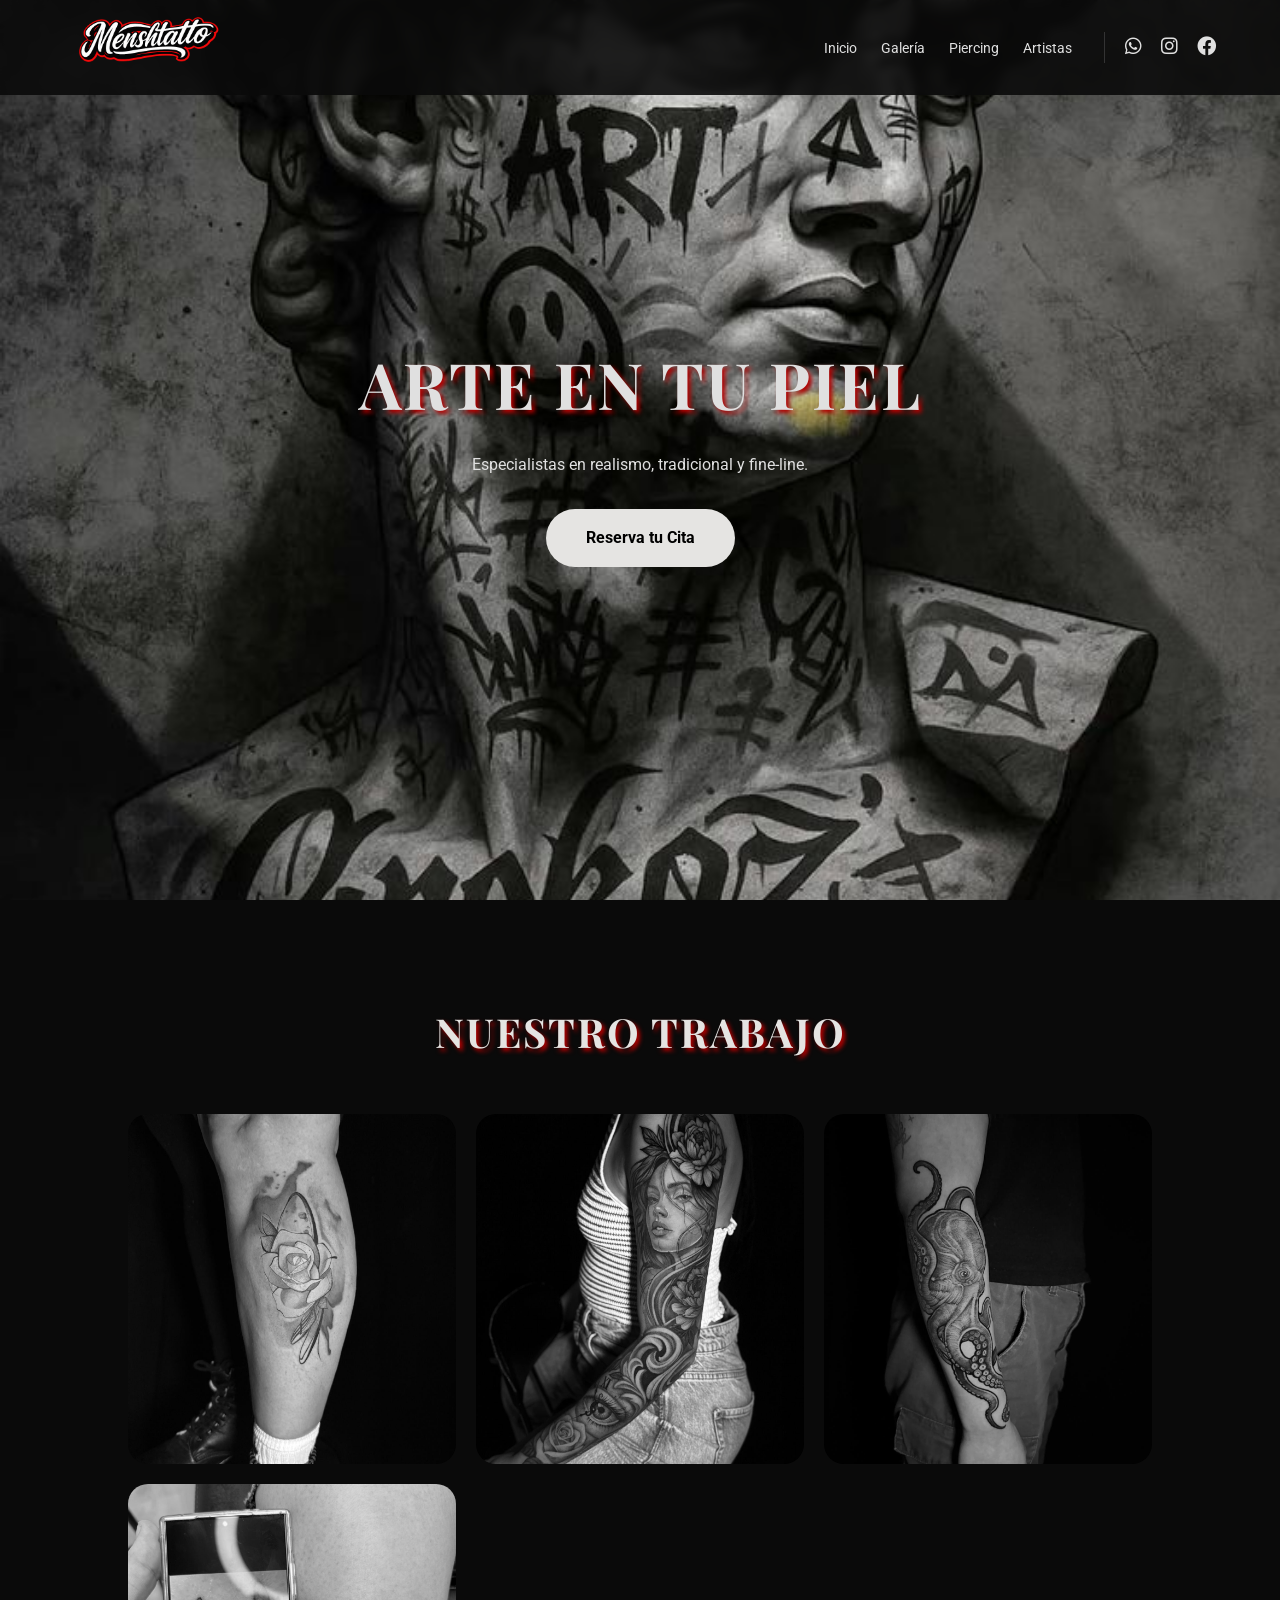
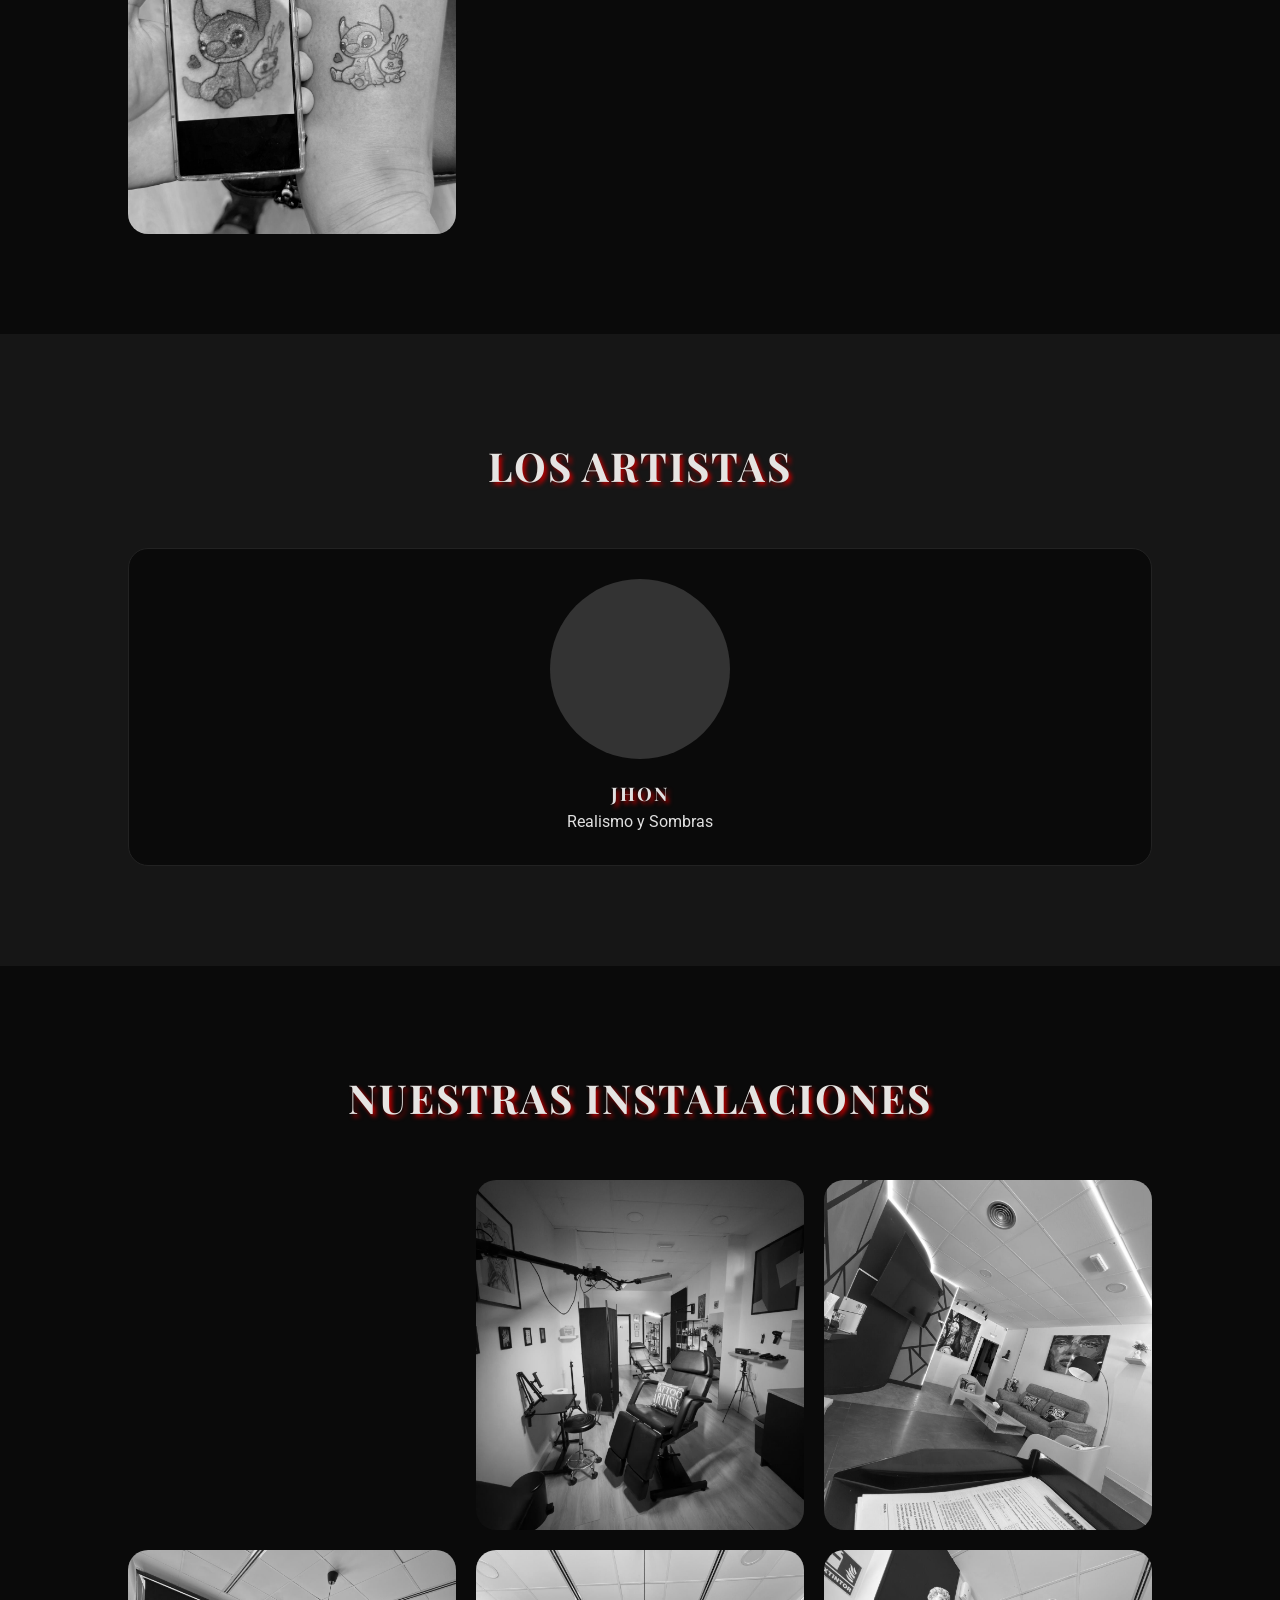
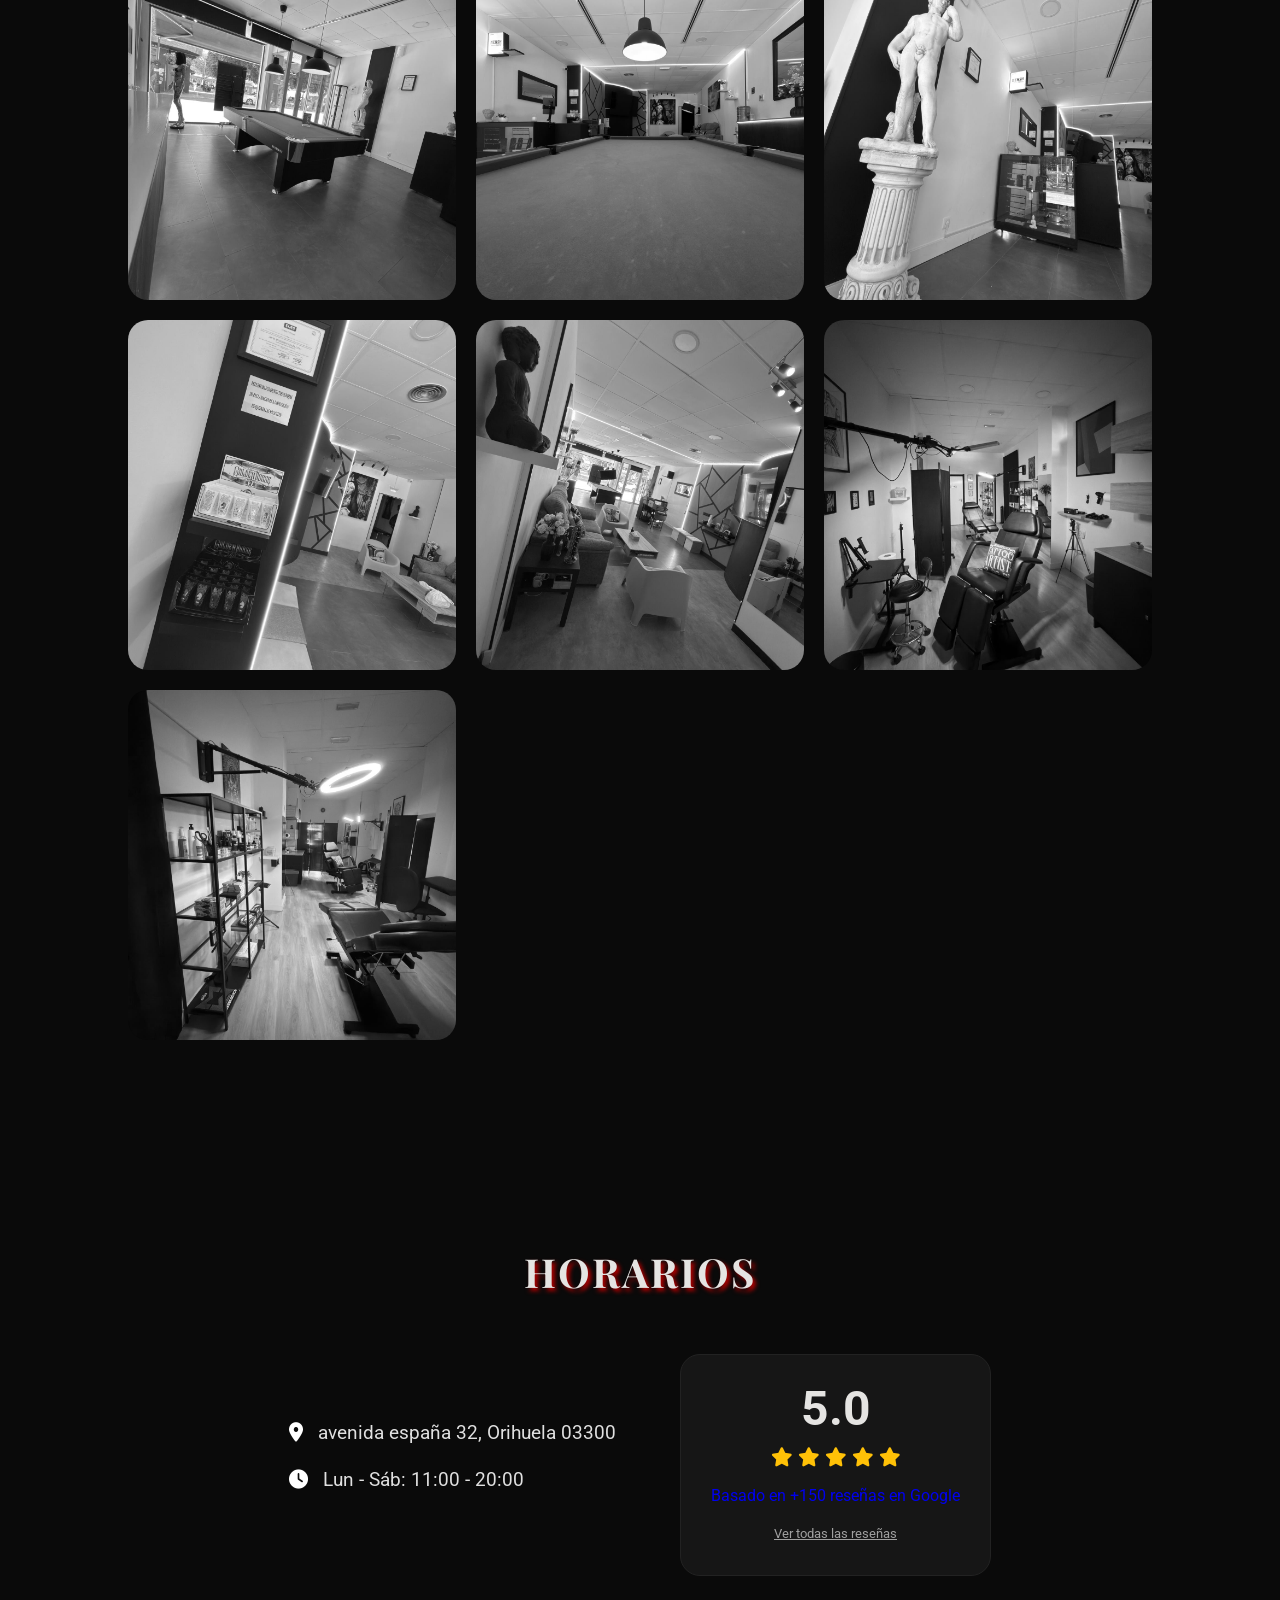
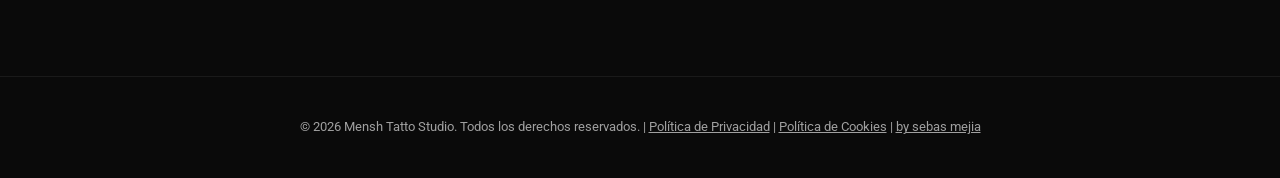
<file: index.html>
<!DOCTYPE html>
<html lang="es">
<head>
    <meta charset="UTF-8">
    <meta name="viewport" content="width=device-width, initial-scale=1.0">
    <title>Mensh Tatto | Tattoo Studio</title>
    <link rel="stylesheet" href="styles.css">
    <link href="https://fonts.googleapis.com/css2?family=Playfair+Display:wght@700&family=Roboto:wght@300;400&display=swap" rel="stylesheet">
    <link rel="icon" href="favicon.png" type="image/png">
    <link rel="stylesheet" href="https://cdnjs.cloudflare.com/ajax/libs/font-awesome/6.0.0/css/all.min.css">
</head>
<body>
    <header>
        <nav aria-label="Navegación principal">
            <div class="logo"><a href="#home"><img src="logofinal.png" alt="Mensh Tatto Logo"></a></div>
            <div class="nav-right">
                <div class="menu-toggle" id="mobile-menu"><i class="fas fa-bars"></i></div>
                <ul class="nav-links">
                    <li><a href="#home">Inicio</a></li>
                    <li><a href="galeria.html">Galería</a></li>
                    <li><a href="piercing.html">Piercing</a></li>
                    <li><a href="#artists">Artistas</a></li>
                </ul>
                <div class="social-links">
                    <a href="https://wa.me/34624386417" target="_blank" rel="noopener noreferrer" aria-label="WhatsApp"><i class="fab fa-whatsapp"></i></a>
                    <a href="https://www.instagram.com/menshtatto_29/" target="_blank" rel="noopener noreferrer" aria-label="Instagram"><i class="fab fa-instagram"></i></a>
                    <a href="https://www.facebook.com/people/MENSH-TATTO/100089877352983/#" target="_blank" rel="noopener noreferrer" aria-label="Facebook"><i class="fab fa-facebook"></i></a>
                </div>
            </div>
        </nav>
    </header>

    <section id="home" class="hero" style="background-image: url('fondo.jpeg'); background-size: cover; background-position: center; background-repeat: no-repeat;">
        <div class="hero-content">
            <h1>Arte en tu Piel</h1>
            <p>Especialistas en realismo, tradicional y fine-line.</p>
            <a href="https://wa.me/34624386417" class="btn-primary">Reserva tu Cita</a>
        </div>
    </section>

    <section id="gallery" class="section">
        <h2>Nuestro Trabajo</h2>
        <div class="grid-gallery">
            <a href="galeria.html" class="work-item" style="background-image: url('acuarela1.jpeg')"></a>
            <a href="galeria.html" class="work-item" style="background-image: url('realista 1.jpeg')"></a>
            <a href="galeria.html" class="work-item" style="background-image: url('realista 2.jpeg')"></a>
            <a href="galeria.html" class="work-item" style="background-image: url('tatuaje 1.jpeg')"></a>
        </div>
    </section>

    <section id="artists" class="section dark-bg">
        <h2>Los Artistas</h2>
        <div class="artists-container">
            <a href="jhon.html" class="artist-card" style="text-decoration: none; color: inherit; display: block;">
                <div class="artist-img"></div>
                <h3 class="artist-name">Jhon</h3>
                <p class="artist-specialty">Realismo y Sombras</p>
            </a>
        </div>
    </section>

    <section id="installations" class="section">
        <h2>Nuestras Instalaciones</h2>
        <div class="grid-gallery">
            <div class="work-item" style="overflow: hidden;">
                <video autoplay muted loop playsinline style="width: 100%; height: 100%; object-fit: cover;">
                    <source src="video estudio.mp4" type="video/mp4">
                </video>
            </div>
            <a href="instalaciones.html" class="work-item" style="background-image: url('estudio1.jpeg')"></a>
            <a href="instalaciones.html" class="work-item" style="background-image: url('estudio 2.jpeg')"></a>
            <a href="instalaciones.html" class="work-item" style="background-image: url('estudio 3.jpeg')"></a>
            <a href="instalaciones.html" class="work-item" style="background-image: url('estudio 4.jpeg')"></a>
            <a href="instalaciones.html" class="work-item" style="background-image: url('estudio 5.jpeg')"></a>
            <a href="instalaciones.html" class="work-item" style="background-image: url('estudio 6.jpeg')"></a>
            <a href="instalaciones.html" class="work-item" style="background-image: url('estudio 7.jpeg')"></a>
            <a href="instalaciones.html" class="work-item" style="background-image: url('estudio 8.jpeg')"></a>
            <a href="instalaciones.html" class="work-item" style="background-image: url('estudio 9.jpeg')"></a>
        </div>
    </section>

    <section id="contact" class="section">
        <h2>Horarios</h2>
        <div class="contact-wrapper">
            <div class="info">
                <p><i class="fas fa-map-marker-alt"></i> <a href="https://www.google.com/maps/place/MENSH+TATTO/@38.0829178,-0.9474346,20z/data=!4m6!3m5!1s0xd63998e9e88f605:0x15e6ace65009f476!8m2!3d38.0829178!4d-0.9472433!16s%2Fg%2F11wqvkqrtn?entry=ttu&g_ep=EgoyMDI2MDQxOS4wIKXMDSoASAFQAw%3D%3D" target="_blank" rel="noopener noreferrer" style="color: inherit; text-decoration: none;">avenida españa 32, Orihuela 03300</a></p>
                
                <p><i class="fas fa-clock"></i> Lun - Sáb: 11:00 - 20:00</p>
            </div>

            <!-- Widget de Reseñas -->
            <a href="https://www.google.com/maps/place/MENSH+TATTO/@38.0829178,-0.9474346,20z/data=!4m8!3m7!1s0xd63998e9e88f605:0x15e6ace65009f476!8m2!3d38.0829178!4d-0.9472433!9m1!1b1!16s%2Fg%2F11wqvkqrtn" target="_blank" rel="noopener noreferrer" class="reviews-widget">
                <div class="rating">
                    <span class="score">5.0</span>
                    <div class="stars">
                        <i class="fas fa-star"></i>
                        <i class="fas fa-star"></i>
                        <i class="fas fa-star"></i>
                        <i class="fas fa-star"></i>
                        <i class="fas fa-star"></i>
                    </div>
                </div>
                <p class="review-count">Basado en +150 reseñas en Google</p>
                <span class="btn-review">Ver todas las reseñas</span>
            </a>
        </div>
    </section>

    <footer>
        <p>&copy; 2026 Mensh Tatto Studio. Todos los derechos reservados. | 
            <a href="politica-privacidad.html" style="color: inherit; text-decoration: underline;">Política de Privacidad</a> | 
            <a href="politica-cookies.html" style="color: inherit; text-decoration: underline;">Política de Cookies</a> | 
            <a href="https://setian130g-lab.github.io/CodeWithJoan.com/index.html?utm_source=ig&utm_medium=social&utm_content=link_in_bio&fbclid=PAdGRleARUtltleHRuA2FlbQIxMQBzcnRjBmFwcF9pZA8xMjQwMjQ1NzQyODc0MTQAAac9fkJgGCmzyPs4jw713tiCyYA1TMAAIVyi75rZZ9Ws8e4czuOByasZlE6POA_aem_dQs0oKTFQoFCSW0pYmBpAg" target="_blank" rel="noopener noreferrer" style="color: inherit; text-decoration: underline;">by sebas mejia</a>
        </p>
    </footer>

    <script>
        // Reusable function for tap behavior
        function setupTapBehavior(elements, getLinkFn) {
            let lastTap = 0;
            const DOUBLE_TAP_DELAY = 300; // milliseconds

            elements.forEach(element => {
                element.addEventListener('touchend', function(e) {
                    const currentTime = new Date().getTime();
                    const tapLength = currentTime - lastTap;

                    if (tapLength < DOUBLE_TAP_DELAY && tapLength > 0) {
                        // Double tap detected
                        e.preventDefault(); // Prevent default click/navigation
                        clearTimeout(this.tapTimer); // Clear any pending single tap
                        const link = getLinkFn(this);
                        if (link) {
                            window.open(link, '_blank');
                        }
                        lastTap = 0; // Reset for next tap sequence
                    } else {
                        // Single tap detected (or start of a new tap sequence)
                        this.tapTimer = setTimeout(() => {
                            this.classList.toggle('color-mode');
                            lastTap = 0; // Reset for next tap sequence
                        }, DOUBLE_TAP_DELAY);
                        lastTap = currentTime;
                    }
                });
            });
        }
        // Menú móvil
        const menu = document.querySelector('#mobile-menu');
        const navLinks = document.querySelector('.nav-links');
        menu.addEventListener('click', () => navLinks.classList.toggle('active'));

        // Scroll suave
        document.querySelectorAll('a[href^="#"]').forEach(anchor => {
            anchor.addEventListener('click', function (e) {
                e.preventDefault();
                navLinks.classList.remove('active');
                document.querySelector(this.getAttribute('href')).scrollIntoView({ behavior: 'smooth' });
            });
        });
        // Apply tap behavior to gallery items in index.html
        const galleryItemsIndex = document.querySelectorAll('#gallery .grid-gallery .work-item');
        setupTapBehavior(galleryItemsIndex, (element) => element.href);
    </script>
</body>
</html>
</file>
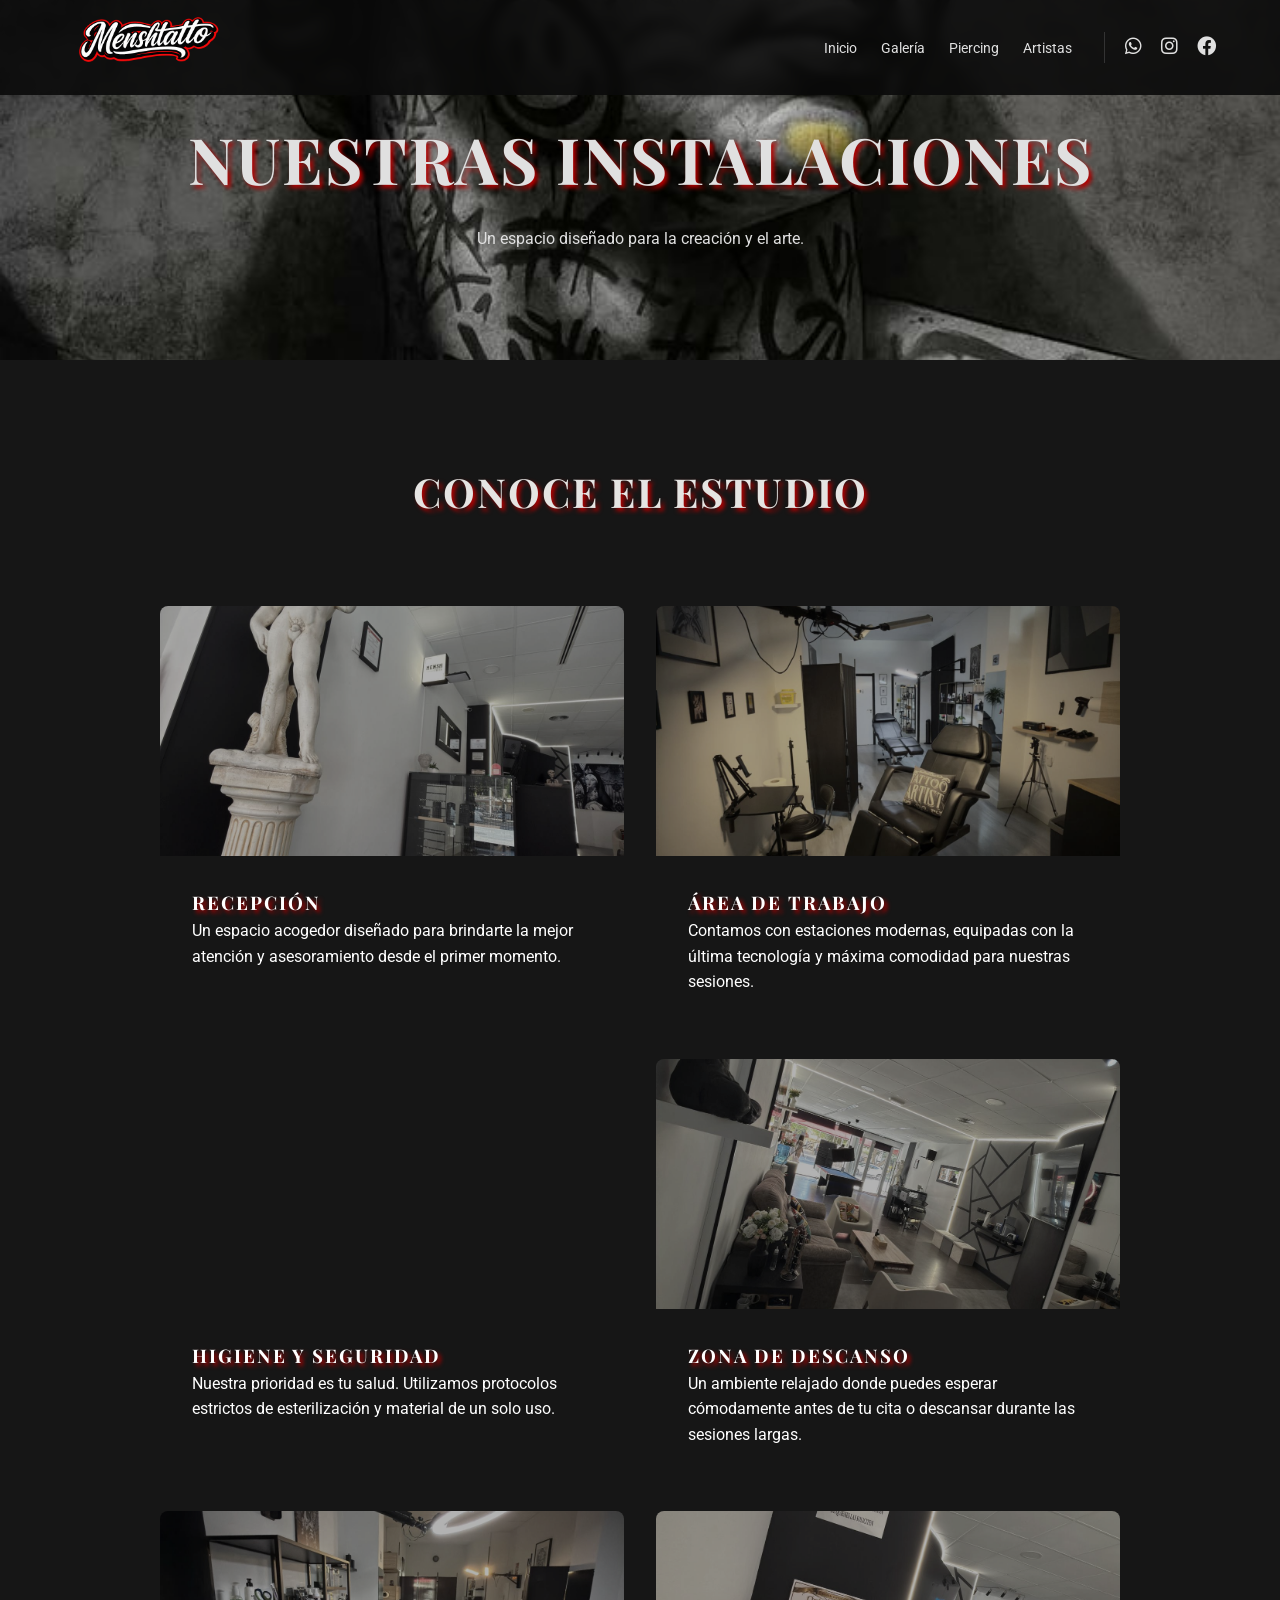
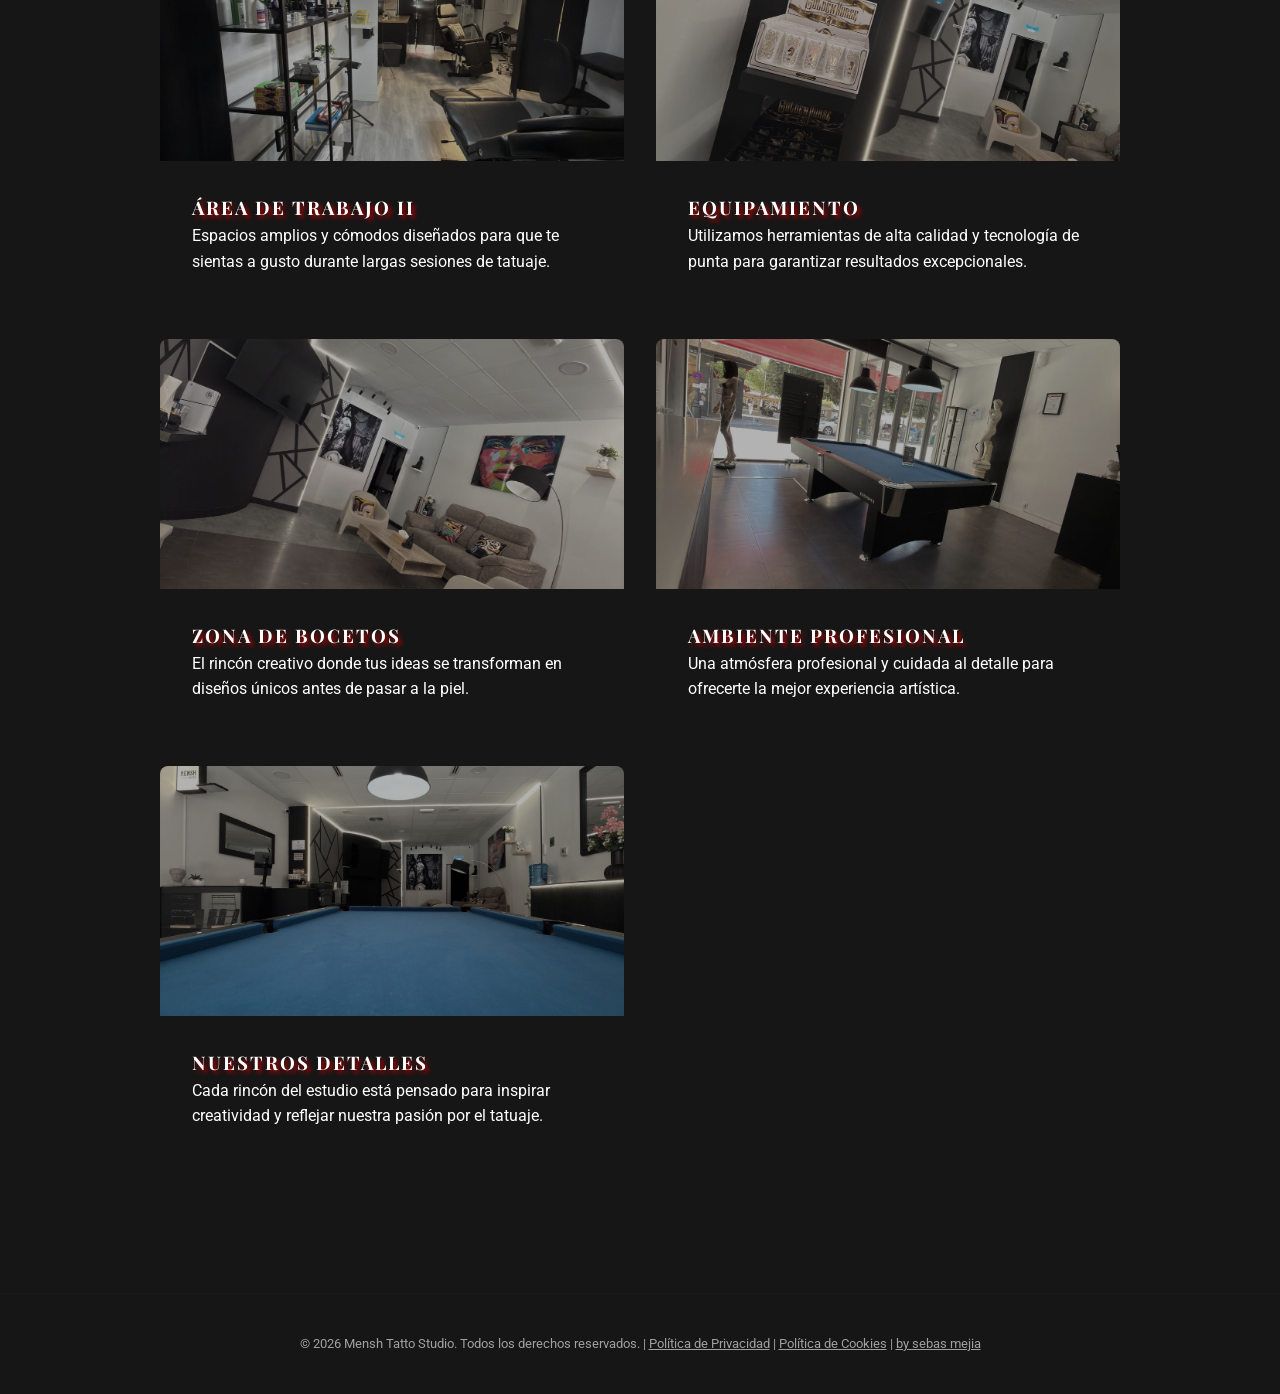
<file: instalaciones.html>
<!DOCTYPE html>
<html lang="es">
<head>
    <meta charset="UTF-8">
    <meta name="viewport" content="width=device-width, initial-scale=1.0">
    <title>Instalaciones | Mensh Tatto</title>
    <link rel="stylesheet" href="styles.css">
    <link href="https://fonts.googleapis.com/css2?family=Playfair+Display:wght@700&family=Roboto:wght@300;400&display=swap" rel="stylesheet">
    <link rel="icon" href="favicon.png" type="image/png">
    <link rel="stylesheet" href="https://cdnjs.cloudflare.com/ajax/libs/font-awesome/6.0.0/css/all.min.css">
</head>
<body class="dark-bg">
    <header>
        <nav aria-label="Navegación principal">
            <div class="logo"><a href="index.html"><img src="logofinal.png" alt="Mensh Tatto Logo"></a></div>
            <div class="nav-right">
                <div class="menu-toggle" id="mobile-menu"><i class="fas fa-bars"></i></div>
                <ul class="nav-links">
                    <li><a href="index.html#home">Inicio</a></li>
                    <li><a href="galeria.html">Galería</a></li>
                    <li><a href="piercing.html">Piercing</a></li>
                    <li><a href="index.html#artists">Artistas</a></li>
                </ul>
                <div class="social-links">
                    <a href="https://wa.me/34624386417" target="_blank" rel="noopener noreferrer" aria-label="WhatsApp"><i class="fab fa-whatsapp"></i></a>
                    <a href="https://www.instagram.com/menshtatto_29/" target="_blank" rel="noopener noreferrer" aria-label="Instagram"><i class="fab fa-instagram"></i></a>
                    <a href="https://www.facebook.com/people/MENSH-TATTO/100089877352983/#" target="_blank" rel="noopener noreferrer" aria-label="Facebook"><i class="fab fa-facebook"></i></a>
                </div>
            </div>
        </nav>
    </header>

    <section class="hero" style="background-image: url('fondo.jpeg'); height: 40vh; min-height: 300px; background-size: cover; background-position: center; background-repeat: no-repeat;">
        <div class="hero-content">
            <h1>Nuestras Instalaciones</h1>
            <p>Un espacio diseñado para la creación y el arte.</p>
        </div>
    </section>

    <section class="section">
        <h2 class="animate-title" style="text-align: center;">Conoce el Estudio</h2>
        <div class="content-grid">
            <div class="content-card card-details">
                <img src="estudio 5.jpeg" alt="Recepción" style="width: 100%; height: 250px; object-fit: cover; display: block;">
                <div class="content-info">
                    <h3>Recepción</h3>
                    <p>Un espacio acogedor diseñado para brindarte la mejor atención y asesoramiento desde el primer momento.</p>
                </div>
            </div>
            <div class="content-card card-details">
                <img src="estudio1.jpeg" alt="Área de Trabajo" style="width: 100%; height: 250px; object-fit: cover; display: block;">
                <div class="content-info">
                    <h3>Área de Trabajo</h3>
                    <p>Contamos con estaciones modernas, equipadas con la última tecnología y máxima comodidad para nuestras sesiones.</p>
                </div>
            </div>
            <div class="content-card card-details">
                <video autoplay muted loop playsinline style="width: 100%; height: 250px; object-fit: cover;">
                    <source src="videohigiene.mp4" type="video/mp4">
                </video>
                <div class="content-info">
                    <h3>Higiene y Seguridad</h3>
                    <p>Nuestra prioridad es tu salud. Utilizamos protocolos estrictos de esterilización y material de un solo uso.</p>
                </div>
            </div>
            <div class="content-card card-details">
                <img src="estudio 7.jpeg" alt="Zona de Espera" style="width: 100%; height: 250px; object-fit: cover; display: block;">
                <div class="content-info">
                    <h3>Zona de Descanso</h3>
                    <p>Un ambiente relajado donde puedes esperar cómodamente antes de tu cita o descansar durante las sesiones largas.</p>
                </div>
            </div>
            <div class="content-card card-details">
                <img src="estudio 9.jpeg" alt="Área de Trabajo II" style="width: 100%; height: 250px; object-fit: cover; display: block;">
                <div class="content-info">
                    <h3>Área de Trabajo II</h3>
                    <p>Espacios amplios y cómodos diseñados para que te sientas a gusto durante largas sesiones de tatuaje.</p>
                </div>
            </div>
            <div class="content-card card-details">
                <img src="estudio 6.jpeg" alt="Equipamiento" style="width: 100%; height: 250px; object-fit: cover; display: block;">
                <div class="content-info">
                    <h3>Equipamiento</h3>
                    <p>Utilizamos herramientas de alta calidad y tecnología de punta para garantizar resultados excepcionales.</p>
                </div>
            </div>
            <div class="content-card card-details">
                <img src="estudio 2.jpeg" alt="Zona de Bocetos" style="width: 100%; height: 250px; object-fit: cover; display: block;">
                <div class="content-info">
                    <h3>Zona de Bocetos</h3>
                    <p>El rincón creativo donde tus ideas se transforman en diseños únicos antes de pasar a la piel.</p>
                </div>
            </div>
            <div class="content-card card-details">
                <img src="estudio 3.jpeg" alt="Ambiente" style="width: 100%; height: 250px; object-fit: cover; display: block;">
                <div class="content-info">
                    <h3>Ambiente Profesional</h3>
                    <p>Una atmósfera profesional y cuidada al detalle para ofrecerte la mejor experiencia artística.</p>
                </div>
            </div>
            <div class="content-card card-details">
                <img src="estudio 4.jpeg" alt="Detalles" style="width: 100%; height: 250px; object-fit: cover; display: block;">
                <div class="content-info">
                    <h3>Nuestros Detalles</h3>
                    <p>Cada rincón del estudio está pensado para inspirar creatividad y reflejar nuestra pasión por el tatuaje.</p>
                </div>
            </div>
        </div>
    </section>

    <footer>
        <p>&copy; 2026 Mensh Tatto Studio. Todos los derechos reservados. | 
            <a href="politica-privacidad.html" style="color: inherit; text-decoration: underline;">Política de Privacidad</a> | 
            <a href="politica-cookies.html" style="color: inherit; text-decoration: underline;">Política de Cookies</a> | 
            <a href="https://setian130g-lab.github.io/CodeWithJoan.com/" target="_blank" rel="noopener noreferrer" style="color: inherit; text-decoration: underline;">by sebas mejia</a>
        </p>
    </footer>

    <script>
        // Reusable function for tap behavior
        function setupTapBehavior(elements, getLinkFn) {
            let lastTap = 0;
            const DOUBLE_TAP_DELAY = 300; // milliseconds

            elements.forEach(element => {
                element.addEventListener('touchend', function(e) {
                    const currentTime = new Date().getTime();
                    const tapLength = currentTime - lastTap;

                    if (tapLength < DOUBLE_TAP_DELAY && tapLength > 0) {
                        // Double tap detected
                        e.preventDefault(); // Prevent default click/navigation
                        clearTimeout(this.tapTimer); // Clear any pending single tap
                        const link = getLinkFn(this);
                        if (link) {
                            window.open(link, '_blank');
                        }
                        lastTap = 0; // Reset for next tap sequence
                    } else {
                        // Single tap detected (or start of a new tap sequence)
                        this.tapTimer = setTimeout(() => {
                            this.classList.toggle('color-mode');
                            lastTap = 0; // Reset for next tap sequence
                        }, DOUBLE_TAP_DELAY);
                        lastTap = currentTime;
                    }
                });
            });
        }
        const menu = document.querySelector('#mobile-menu');
        const navLinks = document.querySelector('.nav-links');
        menu.addEventListener('click', () => navLinks.classList.toggle('active'));

        // Apply tap behavior to gallery images in instalaciones.html
        const galleryImagesInstalaciones = document.querySelectorAll('.content-grid .content-card img');
        setupTapBehavior(galleryImagesInstalaciones, (element) => element.src);
    </script>
</body>
</html>
</file>
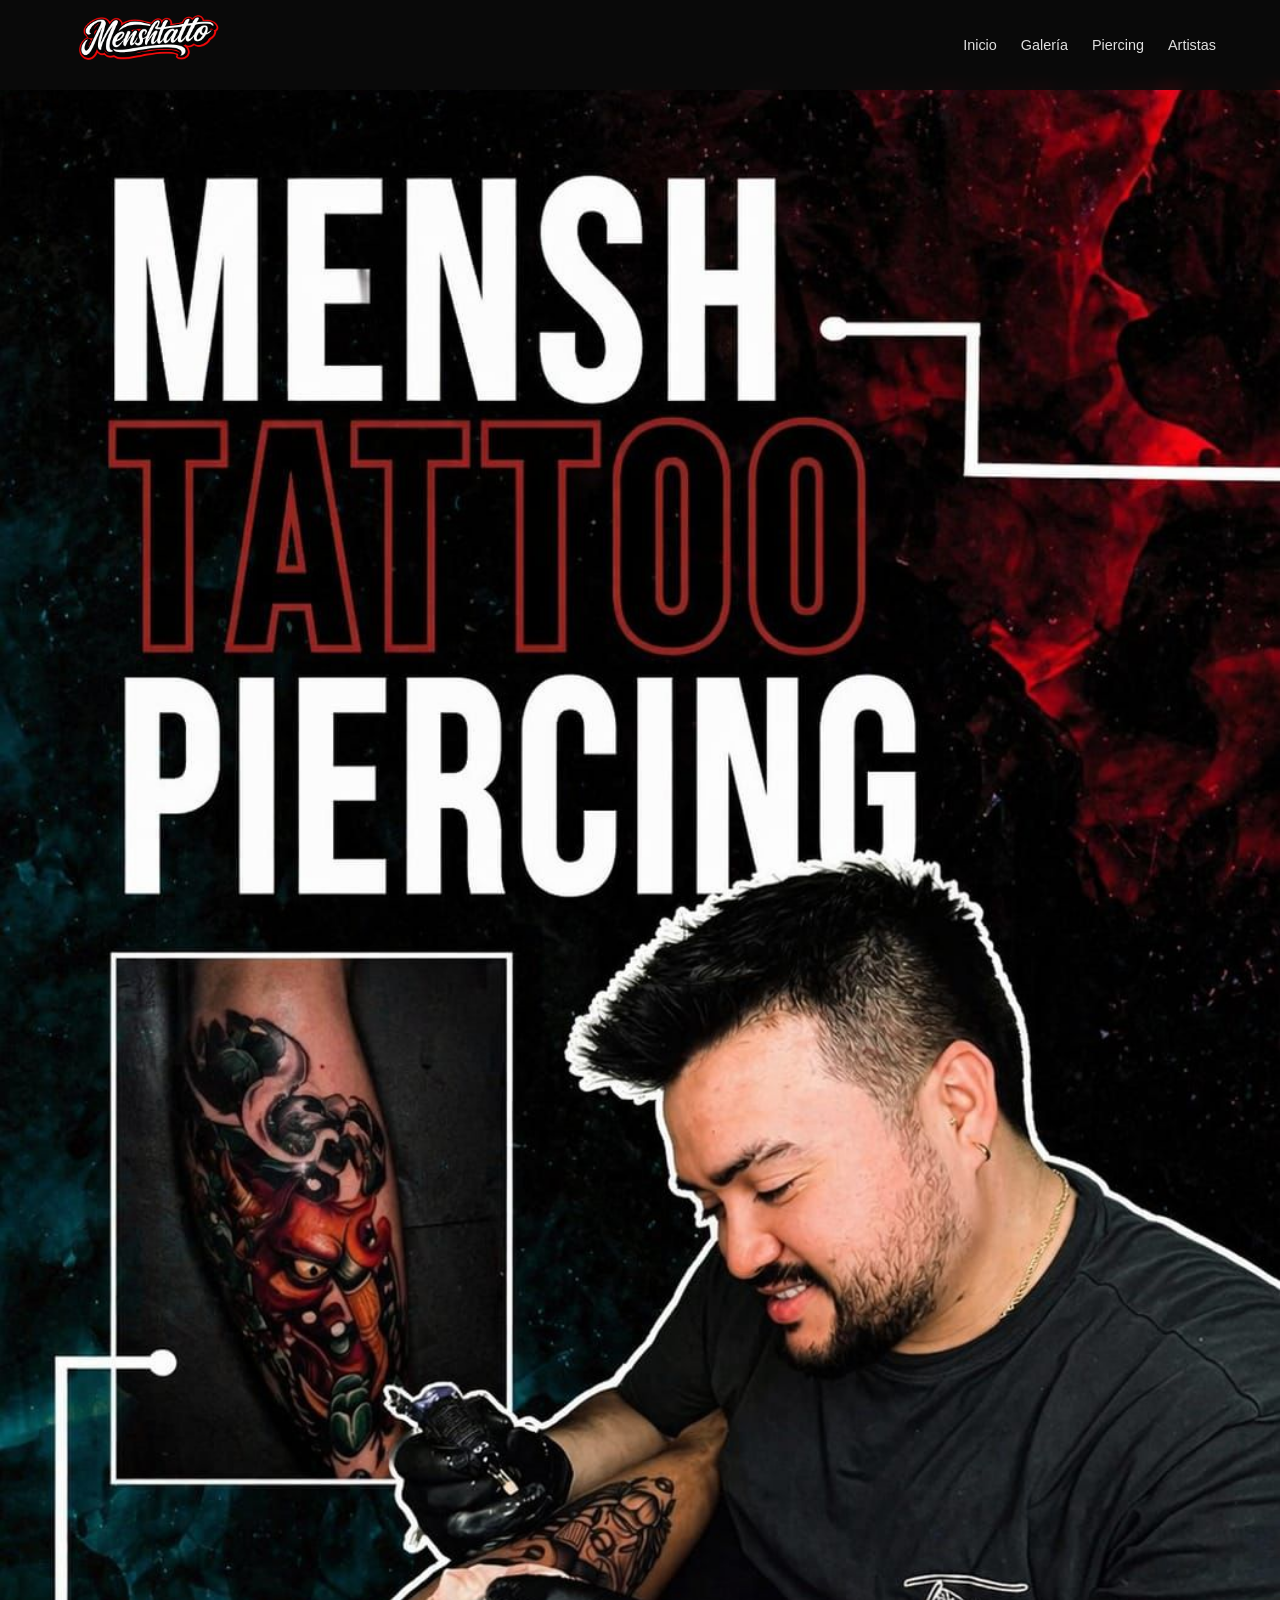
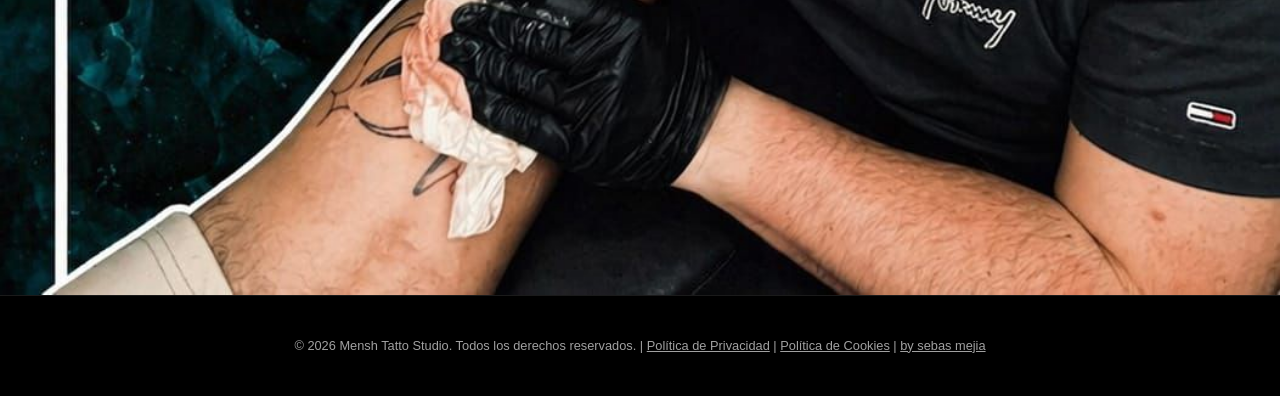
<file: jhon.html>
<!DOCTYPE html>
<html lang="es">
<head>
    <meta charset="UTF-8">
    <meta name="viewport" content="width=device-width, initial-scale=1.0">
    <title>Jhon | Mensh Tatto</title>
    <link rel="stylesheet" href="styles.css">
    <link rel="icon" href="favicon.png" type="image/png">
</head>
<body class="profile-page">
    <header>
        <nav aria-label="Navegación principal">
            <div class="logo"><a href="index.html"><img src="logofinal.png" alt="Mensh Tatto Logo"></a></div>
            <div class="nav-right">
                <div class="menu-toggle" id="mobile-menu"><i class="fas fa-bars"></i></div>
                <ul class="nav-links">
                    <li><a href="index.html#home">Inicio</a></li>
                    <li><a href="galeria.html">Galería</a></li>
                    <li><a href="piercing.html">Piercing</a></li>
                    <li><a href="index.html#artists">Artistas</a></li>
                </ul>
            </div>
        </nav>
    </header>

    <main class="profile-main">
        <img src="fondo jhon.jpeg" alt="Jhon" class="full-hero-img">
    </main>

    <footer>
        <p>&copy; 2026 Mensh Tatto Studio. Todos los derechos reservados. | 
            <a href="politica-privacidad.html" style="color: inherit; text-decoration: underline;">Política de Privacidad</a> | 
            <a href="politica-cookies.html" style="color: inherit; text-decoration: underline;">Política de Cookies</a> | 
            <a href="https://setian130g-lab.github.io/CodeWithJoan.com/" target="_blank" rel="noopener noreferrer" style="color: inherit; text-decoration: underline;">by sebas mejia</a>
        </p>
    </footer>

    <script>
        const menu = document.querySelector('#mobile-menu');
        const navLinks = document.querySelector('.nav-links');
        if(menu) menu.addEventListener('click', () => navLinks.classList.toggle('active'));
    </script>
</body>
</html>
</file>
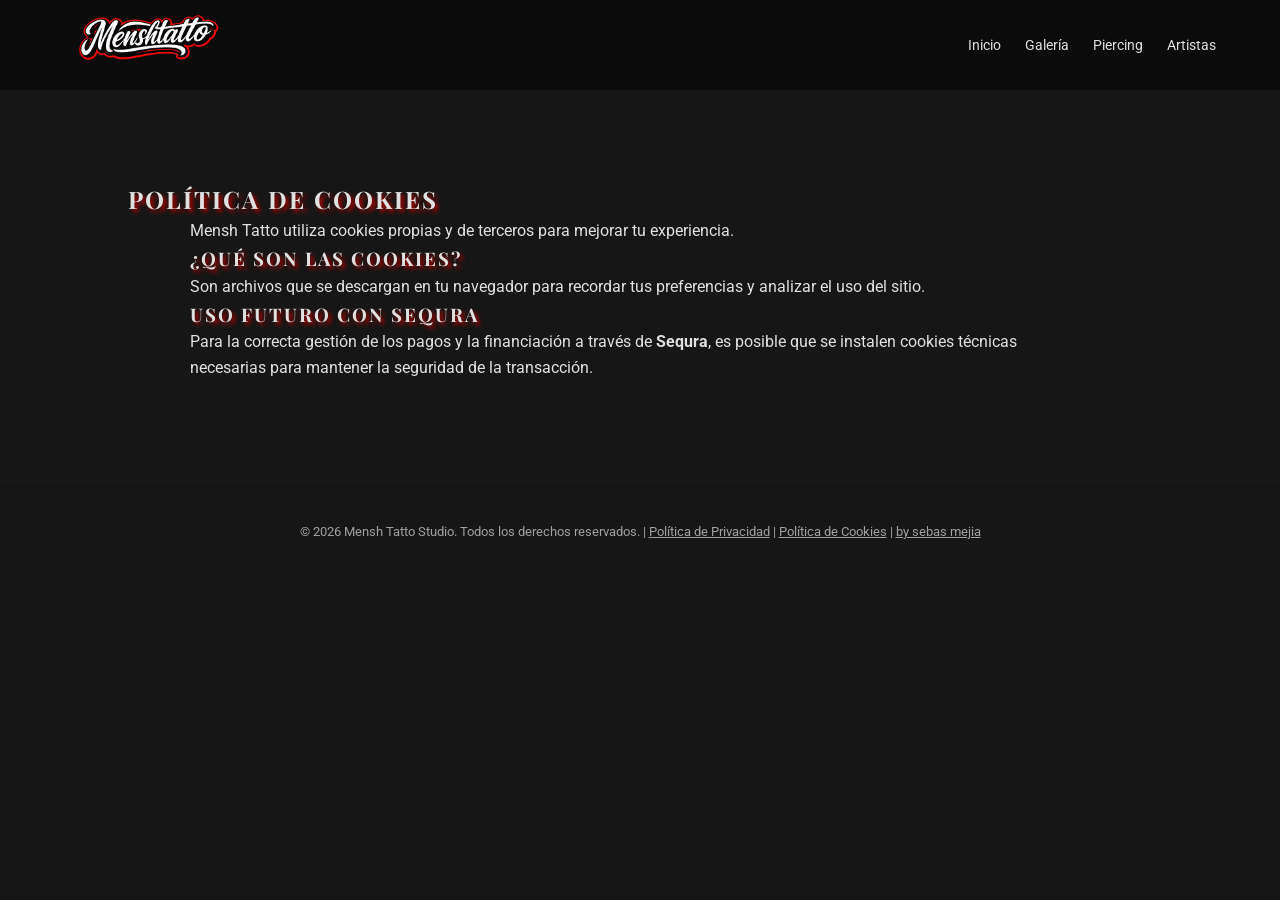
<file: politica-cookies.html>
<!DOCTYPE html>
<html lang="es">
<head>
    <meta charset="UTF-8">
    <meta name="viewport" content="width=device-width, initial-scale=1.0">
    <title>Política de Cookies | Mensh Tatto</title>
    <link rel="stylesheet" href="styles.css">
    <link href="https://fonts.googleapis.com/css2?family=Playfair+Display:wght@700&family=Roboto:wght@300;400&display=swap" rel="stylesheet">
    <link rel="icon" href="favicon.png" type="image/png">
</head>
<body class="dark-bg">
    <header>
        <nav aria-label="Navegación principal">
            <div class="logo"><a href="index.html"><img src="logofinal.png" alt="Mensh Tatto Logo"></a></div>
            <div class="nav-right">
                <ul class="nav-links">
                    <li><a href="index.html#home">Inicio</a></li>
                    <li><a href="galeria.html">Galería</a></li>
                    <li><a href="piercing.html">Piercing</a></li>
                    <li><a href="index.html#artists">Artistas</a></li>
                </ul>
            </div>
        </nav>
    </header>

    <section class="section" style="margin-top: 80px;">
        <h1>Política de Cookies</h1>
        <div style="text-align: left; max-width: 900px; margin: 0 auto; color: var(--text-main);">
            <p>Mensh Tatto utiliza cookies propias y de terceros para mejorar tu experiencia.</p>
            
            <h3>¿Qué son las cookies?</h3>
            <p>Son archivos que se descargan en tu navegador para recordar tus preferencias y analizar el uso del sitio.</p>

            <h3>Uso futuro con Sequra</h3>
            <p>Para la correcta gestión de los pagos y la financiación a través de <strong>Sequra</strong>, es posible que se instalen cookies técnicas necesarias para mantener la seguridad de la transacción.</p>
        </div>
    </section>

    <footer>
        <p>&copy; 2026 Mensh Tatto Studio. Todos los derechos reservados. | 
            <a href="politica-privacidad.html" style="color: inherit; text-decoration: underline;">Política de Privacidad</a> | 
            <a href="politica-cookies.html" style="color: inherit; text-decoration: underline;">Política de Cookies</a> | 
            <a href="https://setian130g-lab.github.io/CodeWithJoan.com/" target="_blank" rel="noopener noreferrer" style="color: inherit; text-decoration: underline;">by sebas mejia</a>
        </p>
    </footer>
</body>
</html>
</file>
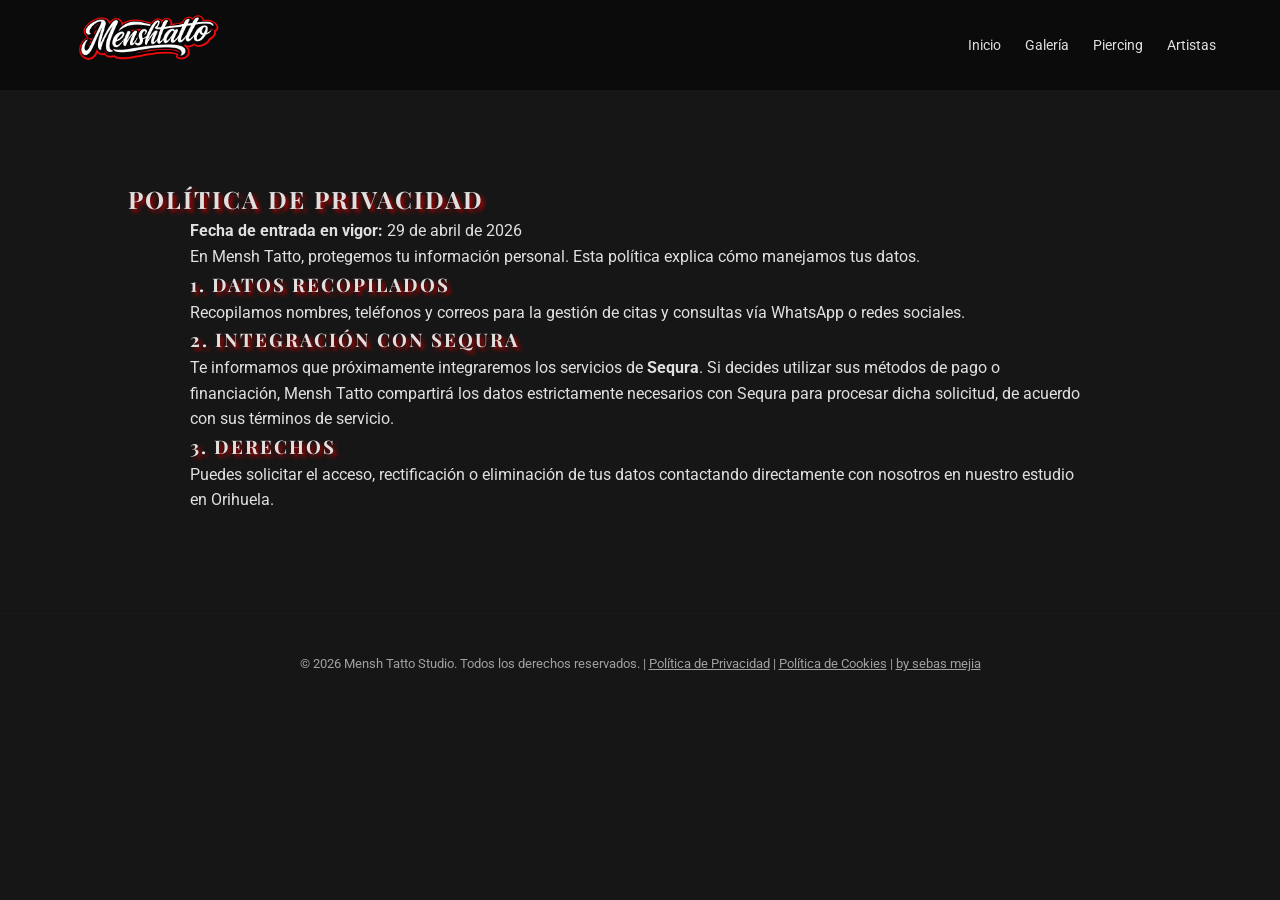
<file: politica-privacidad.html>
<!DOCTYPE html>
<html lang="es">
<head>
    <meta charset="UTF-8">
    <meta name="viewport" content="width=device-width, initial-scale=1.0">
    <title>Política de Privacidad | Mensh Tatto</title>
    <link rel="stylesheet" href="styles.css">
    <link href="https://fonts.googleapis.com/css2?family=Playfair+Display:wght@700&family=Roboto:wght@300;400&display=swap" rel="stylesheet">
    <link rel="icon" href="favicon.png" type="image/png">
</head>
<body class="dark-bg">
    <header>
        <nav aria-label="Navegación principal">
            <div class="logo"><a href="index.html"><img src="logofinal.png" alt="Mensh Tatto Logo"></a></div>
            <div class="nav-right">
                <ul class="nav-links">
                    <li><a href="index.html#home">Inicio</a></li>
                    <li><a href="galeria.html">Galería</a></li>
                    <li><a href="piercing.html">Piercing</a></li>
                    <li><a href="index.html#artists">Artistas</a></li>
                </ul>
            </div>
        </nav>
    </header>

    <section class="section" style="margin-top: 80px;">
        <h1>Política de Privacidad</h1>
        <div style="text-align: left; max-width: 900px; margin: 0 auto; color: var(--text-main);">
            <p><strong>Fecha de entrada en vigor:</strong> 29 de abril de 2026</p>
            <p>En Mensh Tatto, protegemos tu información personal. Esta política explica cómo manejamos tus datos.</p>
            
            <h3>1. Datos Recopilados</h3>
            <p>Recopilamos nombres, teléfonos y correos para la gestión de citas y consultas vía WhatsApp o redes sociales.</p>

            <h3>2. Integración con Sequra</h3>
            <p>Te informamos que próximamente integraremos los servicios de <strong>Sequra</strong>. Si decides utilizar sus métodos de pago o financiación, Mensh Tatto compartirá los datos estrictamente necesarios con Sequra para procesar dicha solicitud, de acuerdo con sus términos de servicio.</p>

            <h3>3. Derechos</h3>
            <p>Puedes solicitar el acceso, rectificación o eliminación de tus datos contactando directamente con nosotros en nuestro estudio en Orihuela.</p>
        </div>
    </section>

    <footer>
        <p>&copy; 2026 Mensh Tatto Studio. Todos los derechos reservados. | 
            <a href="politica-privacidad.html" style="color: inherit; text-decoration: underline;">Política de Privacidad</a> | 
            <a href="politica-cookies.html" style="color: inherit; text-decoration: underline;">Política de Cookies</a> | 
            <a href="https://setian130g-lab.github.io/CodeWithJoan.com/" target="_blank" rel="noopener noreferrer" style="color: inherit; text-decoration: underline;">by sebas mejia</a>
        </p>
    </footer>
</body>
</html>
</file>
<file: styles.css>
/* General Body & HTML */
:root {
    --bg-dark: #0a0a0a;
    --bg-card: #161616;
    --accent: #e5e4e2; /* Gris Hueso */
    --detail-red: #b30000; /* Rojo Detalle */
    --text-main: #e0e0e0;
    --text-muted: #a0a0a0;
}

* {
    margin: 0;
    padding: 0;
    box-sizing: border-box;
}

body {
    background-color: var(--bg-dark);
    color: var(--text-main);
    font-family: 'Roboto', sans-serif;
    line-height: 1.6;
    overflow-x: hidden;
}

h1, h2, h3 { /* .logo removed as it's an image now */
    font-family: 'Playfair Display', serif;
    text-transform: uppercase;
    letter-spacing: 2px;
    text-shadow: 3px 3px 4px var(--detail-red);
}

header {
    /* Se elimina la altura fija para que se ajuste al contenido */
    padding: 2rem 5%; /* Se restaura el padding original */
    position: fixed;
    width: 100%;
    top: 0;
    z-index: 1000;
    background: rgba(10, 10, 10, 0.9);
    backdrop-filter: blur(5px);
}

nav {
    display: flex; /* Contenedor flex para los elementos de navegación */
    justify-content: space-between; /* Mantiene el espacio entre el menu-toggle y nav-right */
    align-items: center;
    width: 100%; /* Asegura que la barra de navegación ocupe todo el ancho disponible */
}

.menu-toggle {
    display: none;
    font-size: 1.5rem;
    cursor: pointer;
}

.nav-right {
    display: flex;
    align-items: center;
    gap: 2rem;
    margin-left: auto; /* Empuja este grupo de elementos a la derecha */
}

.logo {
    position: absolute; /* Posicionamiento absoluto para que no afecte el flujo del nav */
    left: 5%; /* Alineado con el padding izquierdo del header */
    top: 50%; /* Centrado verticalmente */
    transform: translateY(-50%); /* Ajuste para un centrado perfecto */
    z-index: 1001; /* Asegura que el logo esté por encima de otros elementos */
}

.logo img {
    max-height: 250px; /* Tamaño del logo aumentado para que destaque */
    width: auto; /* Mantiene la relación de aspecto */
    display: block; /* Asegura que la imagen se comporte como un bloque */
}

.nav-links {
    display: flex;
    list-style: none;
}

.nav-links li {
    margin-left: 1.5rem;
}

.nav-links li a {
    text-decoration: none;
    color: var(--text-main);
    transition: color 0.3s;
    font-size: 0.9rem;
}

.nav-links li a:hover {
    color: var(--detail-red);
}

.social-links {
    display: flex;
    gap: 1.2rem;
    border-left: 1px solid #333;
    padding-left: 1.2rem;
}

.social-links a {
    color: var(--text-main);
    font-size: 1.2rem;
    transition: color 0.3s, transform 0.3s;
}

.social-links a:hover {
    color: var(--detail-red);
    transform: translateY(-2px);
}

.hero {
    height: 100vh;
    background: linear-gradient(rgba(0,0,0,0.7), rgba(0,0,0,0.7)), url('https://images.unsplash.com/photo-1598371839696-5c5bb00bdc28?auto=format&fit=crop&q=80') center/cover;
    display: flex;
    align-items: center;
    justify-content: center;
    text-align: center;
}

.hero h1 {
    font-size: 4rem;
    margin-bottom: 1rem;
    animation: slideInLeft 1.2s ease-out forwards;
}

.hero p, .hero .btn-primary {
    animation: slideInRight 1.2s ease-out forwards;
}

.btn-primary {
    display: inline-block;
    padding: 1rem 2.5rem;
    background-color: var(--accent);
    color: #000;
    text-decoration: none;
    font-weight: bold;
    margin-top: 2rem;
    border-radius: 50px; /* Esquinas redondeadas */
    transition: transform 0.3s, background-color 0.3s, color 0.3s;
}

.btn-primary:hover {
    transform: translateY(-3px);
    background-color: var(--detail-red);
    color: #fff;
}

.section {
    padding: 100px 10%;
}

.section h2 {
    text-align: center;
    font-size: 2.5rem;
    margin-bottom: 50px;
    color: var(--accent);
}

.dark-bg {
    background-color: var(--bg-card);
}

.artists-container {
    display: grid;
    grid-template-columns: repeat(auto-fit, minmax(280px, 1fr));
    gap: 40px;
    justify-content: center;
}

.artist-card {
    background: var(--bg-dark);
    padding: 30px;
    text-align: center;
    border: 1px solid #222;
    border-radius: 20px;
    transition: border-color 0.3s, transform 0.3s;
}

.artist-card:hover {
    border-color: var(--detail-red);
    transform: translateY(-5px);
}

.artist-img {
    width: 180px;
    height: 180px;
    background: #333 url('https://images.unsplash.com/photo-1598371839696-5c5bb00bdc28?auto=format&fit=crop&q=80');
    border-radius: 50%;
    margin: 0 auto 20px;
    background-size: cover;
    background-position: center;
}

.grid-gallery {
    display: grid;
    grid-template-columns: repeat(auto-fit, minmax(250px, 1fr));
    gap: 20px;
}

.work-item {
    height: 350px;
    background-size: cover;
    background-position: center;
    filter: grayscale(100%);
    border-radius: 20px;
    transition: filter 0.5s, transform 0.5s;
}

.work-item:hover {
    filter: grayscale(0%);
    transform: scale(1.02);
}

#contact-form input, #contact-form textarea {
    width: 100%;
    padding: 1rem;
    margin-bottom: 1rem;
    background: var(--bg-card);
    border: 1px solid #333;
    color: white;
}

.contact-wrapper {
    display: flex;
    justify-content: center;
    align-items: center;
    gap: 4rem;
    flex-wrap: wrap;
}

.info p {
    margin-bottom: 1rem;
    font-size: 1.2rem;
}

.info p i {
    color: #fff;
    margin-right: 10px;
}

/* Estilos Widget Reseñas */
.reviews-widget {
    display: block;
    background: var(--bg-card);
    padding: 30px;
    border-radius: 20px;
    border: 1px solid #222;
    text-align: center;
    text-decoration: none;
    min-width: 280px;
    transition: border-color 0.3s;
}

.reviews-widget:hover {
    border-color: var(--detail-red);
}

.reviews-widget .score {
    font-size: 3rem;
    font-weight: bold;
    color: var(--accent);
    display: block;
    line-height: 1;
}

.reviews-widget .stars {
    color: #ffc107;
    margin: 10px 0;
    font-size: 1.2rem;
}

.btn-review {
    display: inline-block;
    margin-top: 15px;
    color: var(--text-muted);
    text-decoration: underline;
    font-size: 0.8rem;
    transition: color 0.3s;
}

.btn-review:hover {
    color: var(--detail-red);
}

footer {
    text-align: center;
    padding: 40px;
    border-top: 1px solid #1a1a1a;
    color: var(--text-muted);
    font-size: 0.8rem;
}

/* Estilos para Galerías de Selección (Tatuajes y Piercings) */
.content-grid {
    display: grid;
    grid-template-columns: repeat(auto-fit, minmax(300px, 1fr));
    gap: 2rem;
    padding: 2rem;
    max-width: 1200px;
    margin: 0 auto;
}

.content-card {
    position: relative;
    height: 400px;
    overflow: hidden;
    border-radius: 8px;
    cursor: pointer;
    transition: transform 0.3s ease;
    text-decoration: none;
    display: flex;
    align-items: flex-end;
}

.content-card:hover {
    transform: translateY(-10px);
}

.content-card img {
    position: absolute;
    top: 0;
    left: 0;
    width: 100%;
    height: 100%;
    object-fit: cover;
    z-index: 1;
    filter: grayscale(40%) brightness(70%);
    transition: filter 0.3s ease;
}

.content-card:hover img {
    filter: grayscale(0%) brightness(90%);
}

.content-info {
    position: relative;
    z-index: 2;
    padding: 2rem;
    width: 100%;
    background: linear-gradient(transparent, rgba(0,0,0,0.9));
    color: white;
}

/* Variación para Instalaciones: Imagen más grande y texto debajo */
.content-card.card-details {
    flex-direction: column;
    height: auto;
    align-items: stretch;
}

.content-card.card-details img {
    position: relative;
    height: 480px; /* Aumentado de los 400px originales para que luzcan más grandes */
}

.content-card.card-details .content-info {
    position: static;
    background: none;
}

/* Animación para títulos de entrada */
.animate-title {
    animation: appear 1.2s ease-out forwards;
    opacity: 0;
}

@keyframes slideInLeft {
    0% { opacity: 0; transform: translateX(-100px); }
    100% { opacity: 1; transform: translateX(0); }
}

@keyframes slideInRight {
    0% { opacity: 0; transform: translateX(100px); }
    100% { opacity: 1; transform: translateX(0); }
}

@keyframes appear {
    0% { opacity: 0; transform: translateY(30px); }
    100% { opacity: 1; transform: translateY(0); }
}

@media (max-width: 768px) {
    .hero h1 { font-size: 2.5rem; }
    .menu-toggle { display: block; }
    .nav-links {
        display: none;
        flex-direction: column;
        position: absolute;
        top: 100%;
        left: 0;
        width: 100%;
        background: rgba(10, 10, 10, 0.95);
        padding: 20px;
        text-align: center;
        border-bottom: 1px solid #333;
    }
    .nav-links.active { display: flex; }
    .nav-links li { margin: 15px 0; }
    .social-links { 
        border-left: none;
        padding-left: 0;
    }
    .section { padding: 60px 5%; }
    
    .contact-wrapper {
        flex-direction: column-reverse; /* Esto pone el widget arriba en móvil */
        gap: 2rem;
    }
}

/* Estilos específicos para la página de perfil de Jhon */
body.profile-page {
    background-color: #000;
    margin: 0;
    color: white;
    display: flex;
    flex-direction: column;
    min-height: 100vh;
}

.profile-main {
    padding: 0; /* Remove padding for full-bleed image */
    display: block;
    background-color: #000;
    margin-top: 80px; /* Espacio para el header fijo de 80px */
    width: 100%;
}

.full-hero-img {
    width: 100%;
    height: auto;
    display: block;
}
</file>
